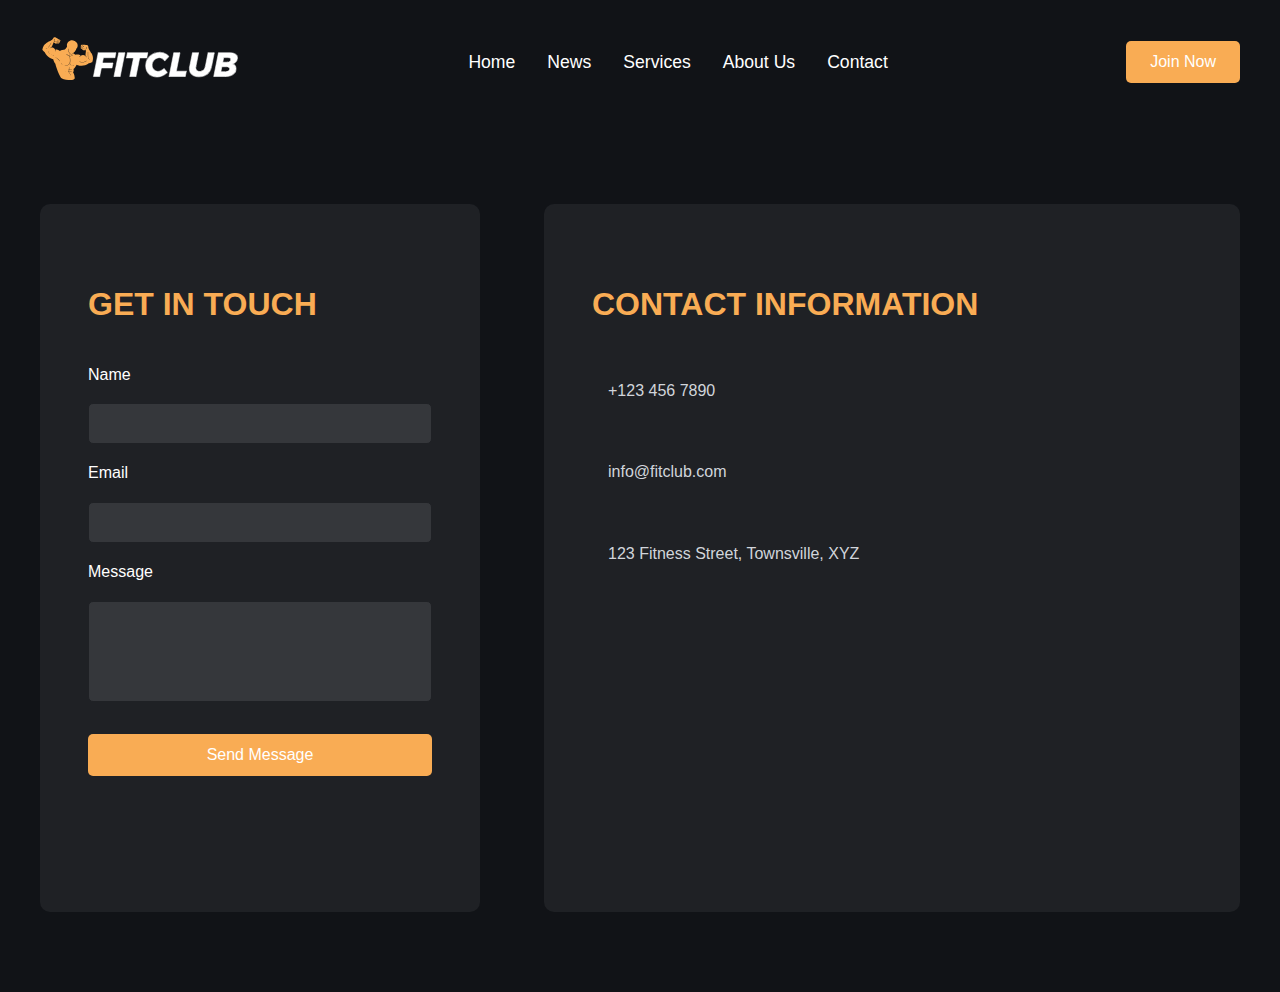
<file: Contact/index.html>
<!DOCTYPE html>
<html lang="en">
<head>
    <meta charset="UTF-8">
    <meta name="viewport" content="width=device-width, initial-scale=1.0">
    <link rel="stylesheet" href="style.css">
    <link rel="icon" href="Images/croppedlogo.png" type="image/icon type">
    <title>Contact | Fitclub</title>
</head>
<body>
    <nav id="top-links">
        <div class="nav__logo">
            <a href="#"><img src="Images/logo.png" alt="logo"></a>
        </div>
        <ul class="nav__links">
            <li class="link"><a href="../main.html">Home</a></li>
            <li class="link"><a href="../News/index.html">News</a></li>
            <li class="link"><a href="../Services/index.html">Services</a></li>
            <li class="link"><a href="../AboutUs/index.html">About Us</a></li>
            <li class="link"><a href="../Contact/index.html">Contact</a></li>
        </ul>
        <a href="/Login/index.html"><button class="btn">Join Now</button></a>
    </nav>

    <section class="section__container contact__container">
        <div class="contact__form">
            <h2 class="section__header">GET IN TOUCH</h2>
            <form action="#">
                <label for="name">Name</label>
                <input type="text" id="name" name="name" required>

                <label for="email">Email</label>
                <input type="email" id="email" name="email" required>

                <label for="message">Message</label>
                <textarea id="message" name="message" rows="5" required></textarea>

                <button type="submit" class="btn">Send Message</button>
            </form>
        </div>
        <div class="contact__info">
            <h2 class="section__header">CONTACT INFORMATION</h2>
            <div class="info__item">
                <span><i class="ri-phone-line"></i></span>
                <p>+123 456 7890</p>
            </div>
            <div class="info__item">
                <span><i class="ri-mail-line"></i></span>
                <p>info@fitclub.com</p>
            </div>
            <div class="info__item">
                <span><i class="ri-map-pin-line"></i></span>
                <p>123 Fitness Street, Townsville, XYZ</p>
            </div>
            <iframe src="https://www.google.com/maps/embed?pb=!1m18!1m12!1m3!1d30132.18040750606!2d146.77886903373252!3d-19.259629057812976!2m3!1f0!2f0!3f0!3m2!1i1024!2i768!4f13.1!3m3!1m2!1s0x6bd5f8dbd573d1e7%3A0x500eef17f20feb0!2sTownsville%20City%20QLD%204810%2C%20Australia!5e0!3m2!1sen!2sge!4v1718343862297!5m2!1sen!2sge" width="600" height="250" style="border:0;" allowfullscreen="" loading="lazy" referrerpolicy="no-referrer-when-downgrade"></iframe>
            </div>
    </section>

</body>
</html>
</file>
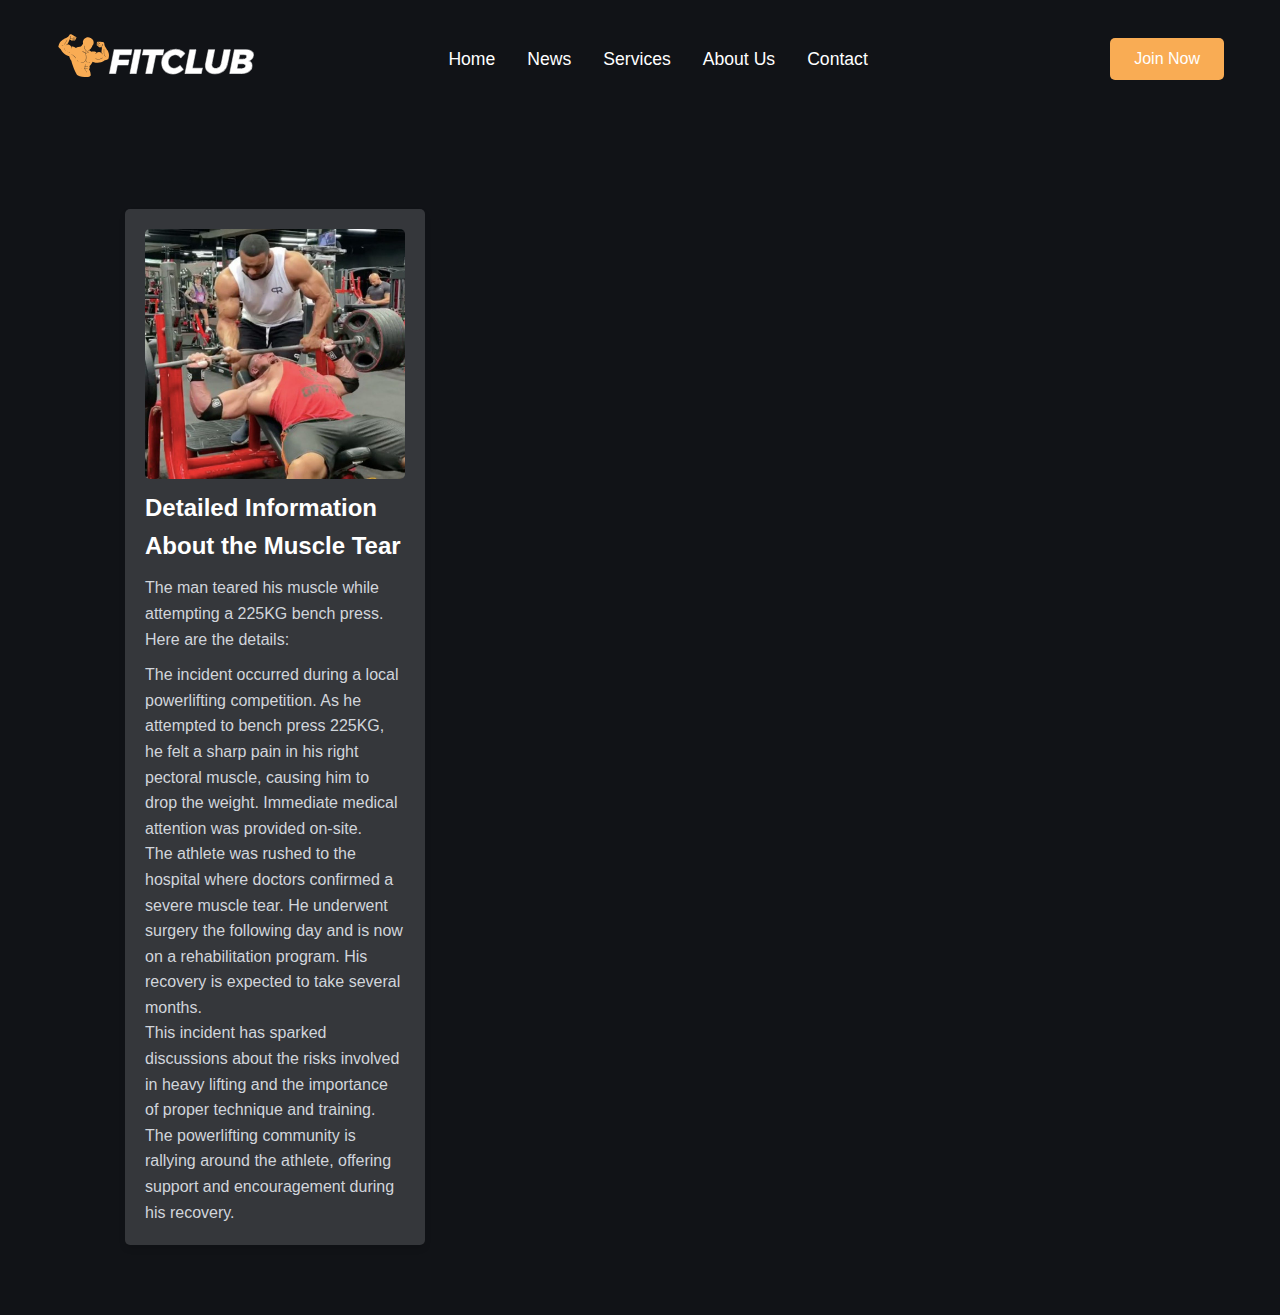
<file: News/news.html>
<!DOCTYPE html>
<html lang="en">
<head>
    <meta charset="UTF-8">
    <meta name="viewport" content="width=device-width, initial-scale=1.0">
    <title>More About This Man</title>
    <link rel="icon" href="Images/croppedlogo.png" type="image/icon type">
    <link rel="stylesheet" href="style.css">
</head>
<body>
    <nav id="top-links">
        <div class="nav__logo">
            <a href="#"><img src="Images/logo.png" alt="logo"></a>
        </div>
        <ul class="nav__links">
            <li class="link"><a href="../main.html">Home</a></li>
            <li class="link"><a href="../News/index.html">News</a></li>
            <li class="link"><a href="../Services/index.html">Services</a></li>
            <li class="link"><a href="../AboutUs/index.html">About Us</a></li>
            <li class="link"><a href="../Contact/index.html">Contact</a></li>
        </ul>
        <a href="/Login/index.html"><button class="btn">Join Now</button></a>
    </nav>

    <main class="main">
        <section class="news">
            <div class="container">
                <article class="news__item">
                    <img src="Images/photo-while-tearing-muslce.png" alt="News Image" class="image__news">
                    <h2 class="news__title">Detailed Information About the Muscle Tear</h2>
                    <p class="news__excerpt">The man teared his muscle while attempting a 225KG bench press. Here are the details:</p>
                    <p>The incident occurred during a local powerlifting competition. As he attempted to bench press 225KG, he felt a sharp pain in his right pectoral muscle, causing him to drop the weight. Immediate medical attention was provided on-site.</p>
                    <p>The athlete was rushed to the hospital where doctors confirmed a severe muscle tear. He underwent surgery the following day and is now on a rehabilitation program. His recovery is expected to take several months.</p>
                    <p>This incident has sparked discussions about the risks involved in heavy lifting and the importance of proper technique and training. The powerlifting community is rallying around the athlete, offering support and encouragement during his recovery.</p>
                </article>
            </div>
        </section>
    </main>
</body>
</html>
</file>
<file: Contact/style.css>
:root {
    --primary-color: #111317;
    --primary-color-light: #1f2125;
    --primary-color-extra-light: #35373b;
    --secondary-color: #f9ac54;
    --secondary-color-dark: #d79447;
    --text-light: #d1d5db;
    --white: #ffffff;
    --max-width: 1200px;
}

body {
    background-color: var(--primary-color);
    color: var(--text-light);
    font-family: Arial, sans-serif;
    line-height: 1.6;
    margin: 0;
    padding: 0;
}

nav {
    max-width: var(--max-width);
    margin: auto;
    padding: 32px 16px;
    display: flex;
    align-items: center;
    justify-content: space-between;
    gap: 32px;
    }
    
    .nav__logo {
    max-width: 150px;
    }
    
    .nav__links {
    list-style: none;
    display: flex;
    align-items: center;
    gap: 48px;
    }
    
    .link a {
    text-decoration: none;
    position: relative;
    padding-bottom: 0.75rem;
    color: var(--white);
    }
    
    .link a::after {
    content: "";
    position: absolute;
    height: 2px;
    width: 0;
    left: 0;
    bottom: 0;
    background-color: var(--secondary-color);
    transition: 0.3s;
    }
    
    .link a:hover::after {
    width: 50%;
    }

.nav__links {
    list-style: none;
    display: flex;
    gap: 2rem;
}

.nav__links .link {
    font-size: 1.1rem;
}

.btn {
    background-color: var(--secondary-color);
    color: var(--white);
    border: none;
    padding: 0.75rem 1.5rem;
    border-radius: 5px;
    cursor: pointer;
    font-size: 1rem;
    transition: background-color 0.3s ease;
}

.btn:hover {
    background-color: var(--secondary-color-dark);
}

.section__container {
    max-width: var(--max-width);
    margin: 0 auto;
    padding: 2rem;
}

.section__header {
    color: var(--secondary-color);
    font-size: 2rem;
    margin-bottom: 2rem;
}

.contact__container {
    display: grid;
    grid-template-columns: 1fr 1fr;
    gap: 4rem;
    padding: 5rem 1rem;
}

.contact__form {
    background-color: var(--primary-color-light);
    padding: 3rem;
    border-radius: 10px;
}

.contact__info {
    background-color: var(--primary-color-light);
    padding: 3rem;
    border-radius: 10px;
}

.contact__info .info__item {
    display: flex;
    align-items: center;
    gap: 1rem;
    margin-bottom: 1.5rem;
}

.contact__info .info__item span {
    font-size: 1.5rem;
    color: var(--secondary-color);
}

.contact__info .info__item p {
    color: var(--text-light);
}

.contact__form form {
    display: grid;
    gap: 1rem;
}

.contact__form label {
    color: var(--white);
    font-weight: 500;
}

.contact__form input[type="text"],
.contact__form input[type="email"],
.contact__form textarea {
    padding: 12px;
    background-color: var(--primary-color-extra-light);
    border: 1px solid var(--primary-color-light);
    border-radius: 5px;
    color: var(--text-light);
}

.contact__form textarea {
    resize: none;
}

.contact__form button[type="submit"] {
    width: 100%;
    justify-self: center;
    margin-top: 1rem;
}

.contact__form button[type="submit"]:hover {
    background-color: var(--secondary-color-dark);
}

@media (max-width: 480px) {
    .section__header {
        font-size: 1.5rem;
    }

    .btn {
        padding: 0.5rem 1rem;
        font-size: 0.8rem;
    }

    .contact__form,
    .contact__info {
        padding: 1.5rem;
    }

    .btn {
        width: 100px;
        height: 50px;
    }

    .nav__links {
        display: none;
    }

    iframe {
        display: none;
    }

    .contact__container {
        gap: 0;
    }

    .contact__form {
        width: 200px;
    }
}

@media (max-width: 768px) {
    nav {
        flex-direction: column;
        align-items: flex-start;
        gap: 16px;
    }

    .nav__links {
        display: none;
    }

    .contact__container {
        grid-template-columns: 1fr;
        gap: 2rem;
    }

    .contact__form,
    .contact__info {
        padding: 2rem;
    }

    .contact__form input[type="text"],
    .contact__form input[type="email"],
    .contact__form textarea {
        padding: 8px;
    }

    a > .btn {
        position: relative;
        left: 620px;
        bottom: 60px;
        height: 50px;
        width: 120px;
        padding: 0.75rem;
        font-size: 0.9rem;
    }

    .section__header {
        font-size: 1.5rem;
    }

    .contact__form,
    .contact__info {
        padding: 1.5rem;
    }

    iframe {
        width: 100%;
        height: auto;
    }
}

@media (max-width: 1024px) {
    
    .contact__container {
        gap: 2rem;
    }

    .contact__form,
    .contact__info {
        padding: 2rem;
    }

    .contact__form input[type="text"],
    .contact__form input[type="email"],
    .contact__form textarea {
        padding: 8px;
    }

    .btn {
        width: 100%;
        padding: 0.75rem;
        font-size: 0.9rem;
    }

    .section__header {
        font-size: 1.5rem;
    }

    .contact__form,
    .contact__info {
        padding: 1.5rem;
    }

    iframe {
        width: 100%;
        height: auto;
    }
}
</file>
<file: News/style.css>
:root {
    --primary-color: #111317;
    --primary-color-light: #1f2125;
    --primary-color-extra-light: #35373b;
    --secondary-color: #f9ac54;
    --secondary-color-dark: #d79447;
    --text-light: #d1d5db;
    --white: #ffffff;
    --max-width: 1200px;
}

* {
    box-sizing: border-box;
    margin: 0;
    padding: 0;
}

body {
    font-family: Arial, sans-serif;
    background-color: var(--primary-color);
    color: var(--text-light);
    line-height: 1.6;
}

.container {
    max-width: var(--max-width);
    margin: 0 auto;
    padding: 0 20px;
}

nav {
    max-width: var(--max-width);
    margin: auto;
    padding: 32px 16px;
    display: flex;
    align-items: center;
    justify-content: space-between;
    gap: 32px;
    }
    
    .nav__logo {
    max-width: 150px;
    }
    
    .nav__links {
    list-style: none;
    display: flex;
    align-items: center;
    gap: 48px;
    }
    
    .link a {
    text-decoration: none;
    position: relative;
    padding-bottom: 0.75rem;
    color: var(--white);
    }
    
    .link a::after {
    content: "";
    position: absolute;
    height: 2px;
    width: 0;
    left: 0;
    bottom: 0;
    background-color: var(--secondary-color);
    transition: 0.3s;
    }
    
    .link a:hover::after {
    width: 50%;
    }

.nav__links {
    list-style: none;
    display: flex;
    gap: 2rem;
}

.nav__links .link {
    font-size: 1.1rem;
}

.first-image {
    object-fit: cover;
    object-position: center top;
}

.btn {
    background-color: var(--secondary-color);
    color: var(--white);
    border: none;
    padding: 0.75rem 1.5rem;
    border-radius: 5px;
    cursor: pointer;
    font-size: 1rem;
    transition: background-color 0.3s ease;
}

.btn:hover {
    background-color: var(--secondary-color-dark);
}

.main {
    padding: 40px 0;
}

.news__item {
    margin-left: 65px;
    margin-top: 50px;
    display: inline-block;
    background-color: var(--primary-color-extra-light);
    margin-bottom: 30px;
    width: 300px;
    padding: 20px;
    border-radius: 5px;
    box-shadow: 0 4px 6px rgba(0, 0, 0, 0.1);
}

.news__item {
    align-content: center;
    align-items: center;
    width: 300px;
}

.news__item img {
    max-height: 250px;
    width: 260px;
    border-radius: 5px;
    margin-bottom: 10px;
}

.news__title {
    font-size: 1.5rem;
    margin-bottom: 10px;
    color: var(--white);
}

.news__excerpt {
    color: var(--text-light);
    margin-bottom: 10px;
}

.news__link {
    color: var(--secondary-color);
    text-decoration: none;
    display: inline-block;
    font-weight: bold;
    transition: color 0.3s ease;
}

.news__link:hover {
    color: var(--secondary-color-dark);
}

.footer__container {
    position: relative;
    display: grid;
    grid-template-columns: 400px repeat(3, 1fr);
    gap: 2rem;
    }
    
    .footer__blur {
    bottom: 0;
    right: 0;
    }
    
    .footer__logo {
    max-width: 150px;
    margin-bottom: 2rem;
    }
    
    .footer__col p {
    margin-bottom: 2rem;
    color: var(--text-light);
    }
    
    .footer__socials {
    display: flex;
    align-items: center;
    gap: 1rem;
    }
    
    .footer__socials a {
    text-decoration: none;
    padding: 5px 10px;
    font-size: 1.25rem;
    color: var(--secondary-color);
    border: 1px solid var(--secondary-color);
    border-radius: 100%;
    transition: 0.3s;
    }
    
    .footer__socials a:hover {
    color: var(--white);
    background-color: var(--secondary-color);
    }
    
    .footer__col h4 {
    margin-bottom: 2rem;
    font-size: 1.2rem;
    font-weight: 500;
    color: var(--white);
    }

    .footer__col {
        margin-left: 160px;
        width: 150px;
    }
    
    .footer__col > a {
    text-decoration: none;
    display: block;
    margin-bottom: 1rem;
    color: var(--text-light);
    transition: 0.3s;
    }
    
    .footer__col > a:hover {
    color: var(--secondary-color);
    }
    
    .footer__bar {
    max-width: var(--max-width);
    margin: auto;
    padding: 1rem;
    font-size: 0.8rem;
    color: var(--white);
    }

    .news__item > .image__news {
        display: flex;
        justify-content: center;
        align-items: center;
    }

@media (max-width: 1024px) {
    .nav__links {
        display: none;
    }

    nav > a > .btn {
        position: relative;
        left: -270px;
    }

    .news__item {
        margin: 30px;
    }

    .footer__col > a {
        display: none;
    }

    .footer__col > h4 {
        display: none;
    }
}

@media (max-width: 768px) {
    nav > a > .btn {
        position: relative;
        left: -35px;
    }
}
</file>
